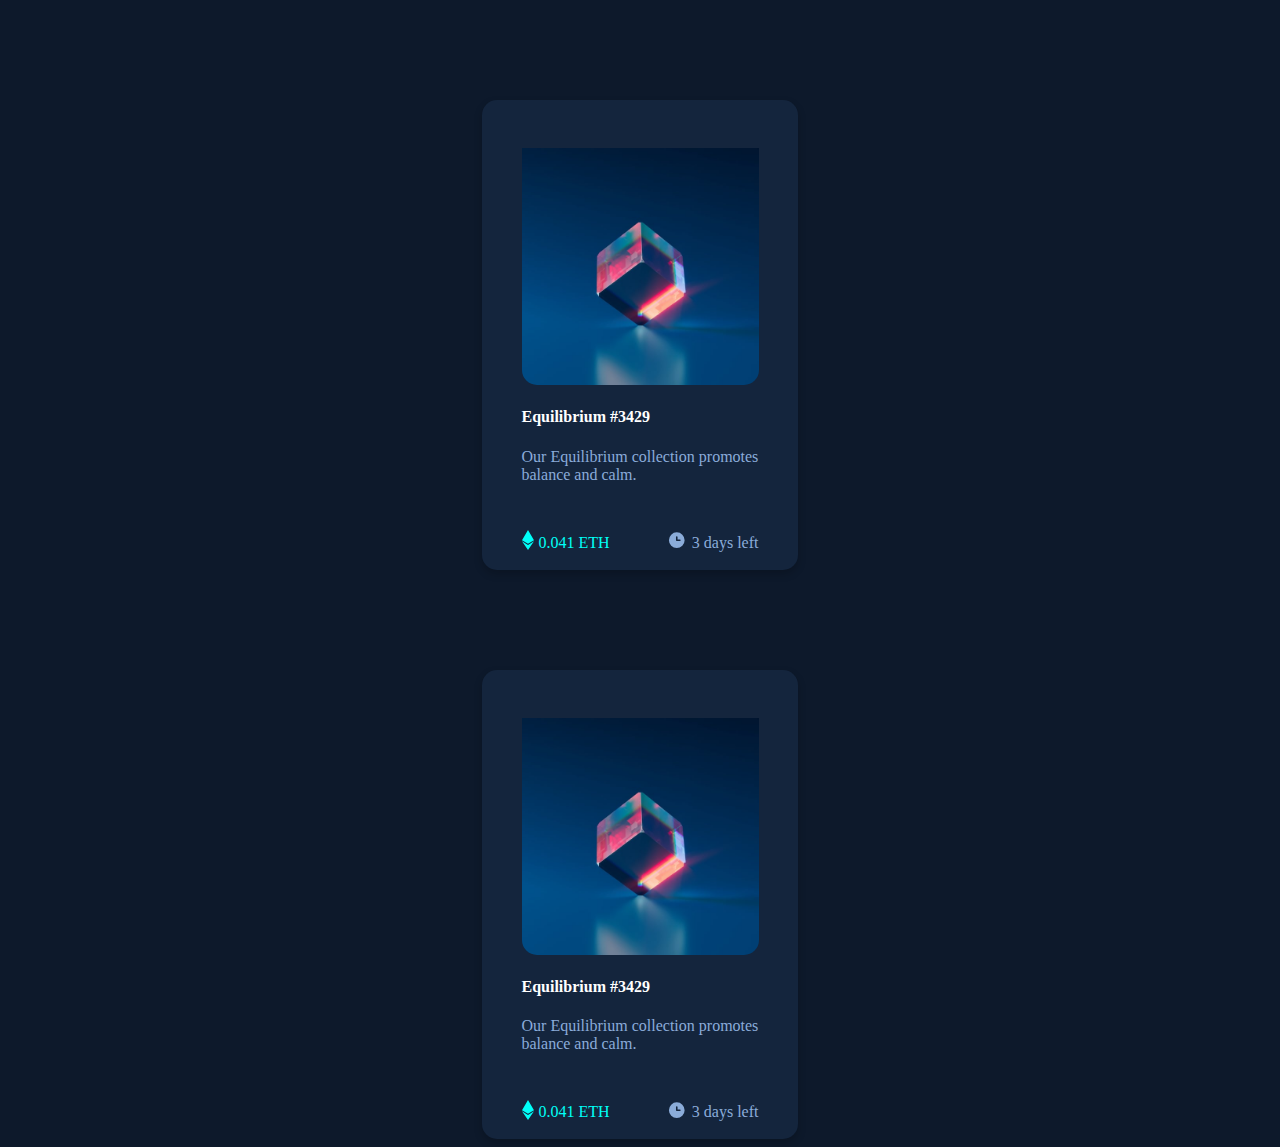
<file: nft-card-component/index.html>
<!DOCTYPE html>
<html lang="en">
  <head>
    <meta charset="UTF-8" />
    <meta name="viewport" content="width=device-width, initial-scale=1.0" />
    <!-- displays site properly based on user's device -->
    <link
      rel="icon"
      type="image/png"
      sizes="32x32"
      href="./images/favicon-32x32.png"
    />
    <link rel="stylesheet" href="styles.css" />
    <title>NFT preview card component</title>
  </head>
  <body>
    <div class="card">
      <img id="nft" src="./images/image-equilibrium.jpg" alt="Avatar" />
      <div class="container">
        <h4><b>Equilibrium #3429</b></h4>
        <p>Our Equilibrium collection promotes balance and calm.</p>
        <span><br /> </span>
        <div class="row">
          <div id="first">
            <img id="logo" src="./images/icon-ethereum.svg" alt="Avatar" />
            <p id="eth">0.041 ETH</p>
          </div>
          <div id="first">
            <img id="logo" src="./images/icon-clock.svg" alt="Avatar" />
            <p>3 days left</p>
          </div>
        </div>
      </div>
    </div>
    <div class="card">
      <img id="nft" src="./images/image-equilibrium.jpg" alt="Avatar" />
      <div class="container">
        <h4><b>Equilibrium #3429</b></h4>
        <p>Our Equilibrium collection promotes balance and calm.</p>
        <span><br /> </span>
        <div class="row">
          <div id="first">
            <img id="logo" src="./images/icon-ethereum.svg" alt="Avatar" />
            <p id="eth">0.041 ETH</p>
          </div>
          <div id="first">
            <img id="logo" src="./images/icon-clock.svg" alt="Avatar" />
            <p>3 days left</p>
          </div>
        </div>
      </div>
    </div>
  </body>
</html>
</file>
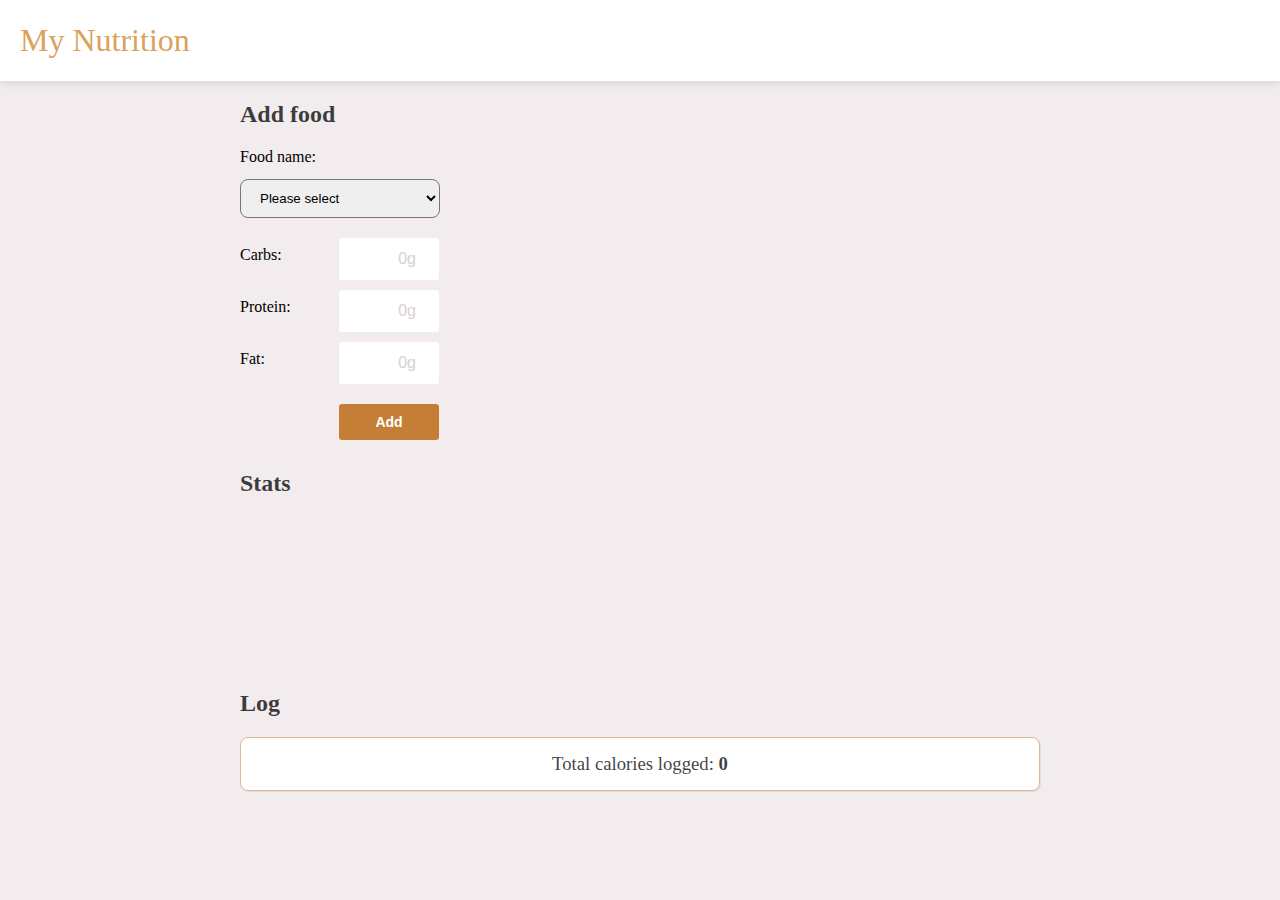
<file: nutrition-app/index.html>
<!DOCTYPE html>
<html lang="en">
  <head>
    <meta charset="UTF-8" />
    <meta http-equiv="X-UA-Compatible" content="IE=edge" />
    <meta name="viewport" content="width=device-width, initial-scale=1.0" />
    <link rel="stylesheet" href="https://cdn.skypack.dev/snackbar@1/dist/snackbar.min.css" />
    <link rel="stylesheet" href="index.css" />
    <script src="index.js"></script>
    <title>Document</title>
  </head>
  <body>
    <nav id="navbar">
      <a href="#" class="nav-brand">My Nutrition</a>
    </nav>

    <div class="container" id="main">
      <h2>Add food</h2>
      <form id="create-form">
        <label for="create-name">Food name:</label>
        <select id="create-name">
          <option value="">Please select</option>
          <!-- these are the only values accepted by the API -->
          <option value="pizza">Pizza</option>
          <option value="pasta">Pasta</option>
          <option value="burger">Burger</option>
          <option value="soup">Soup</option>
          <option value="salad">Salad</option>
          <option value="apple">Apple</option>
          <option value="peach">Peach</option>
          <option value="cider">Cider</option>
        </select>
        <div class="nutrition-values">
          <label for="create-carbs">Carbs:</label>
          <input
            class="nutrition-input"
            type="number"
            id="create-carbs"
            min="0"
            max="200"
            placeholder="0g"
          />
          <label for="create-protein">Protein:</label>
          <input
            class="nutrition-input"
            type="number"
            id="create-protein"
            min="0"
            max="200"
            placeholder="0g"
          />
          <label for="create-fat">Fat:</label>
          <input
            class="nutrition-input"
            type="number"
            id="create-fat"
            min="0"
            max="200"
            placeholder="0g"
          />
          <div></div>
          <input type="submit" class="btn btn-default create-submit" value="Add" />
        </div>
      </form>
      <h2>Stats</h2>
      <canvas id="app-chart" width="100%"></canvas>
      <h2>Log</h2>
      <div class="card" id="total-calories-container">
        <h3>Total calories logged: <span id="total-calories">0</span></h3>
      </div>
      <ul id="food-list"></ul>
    </div>
  </body>
</html>
</file>
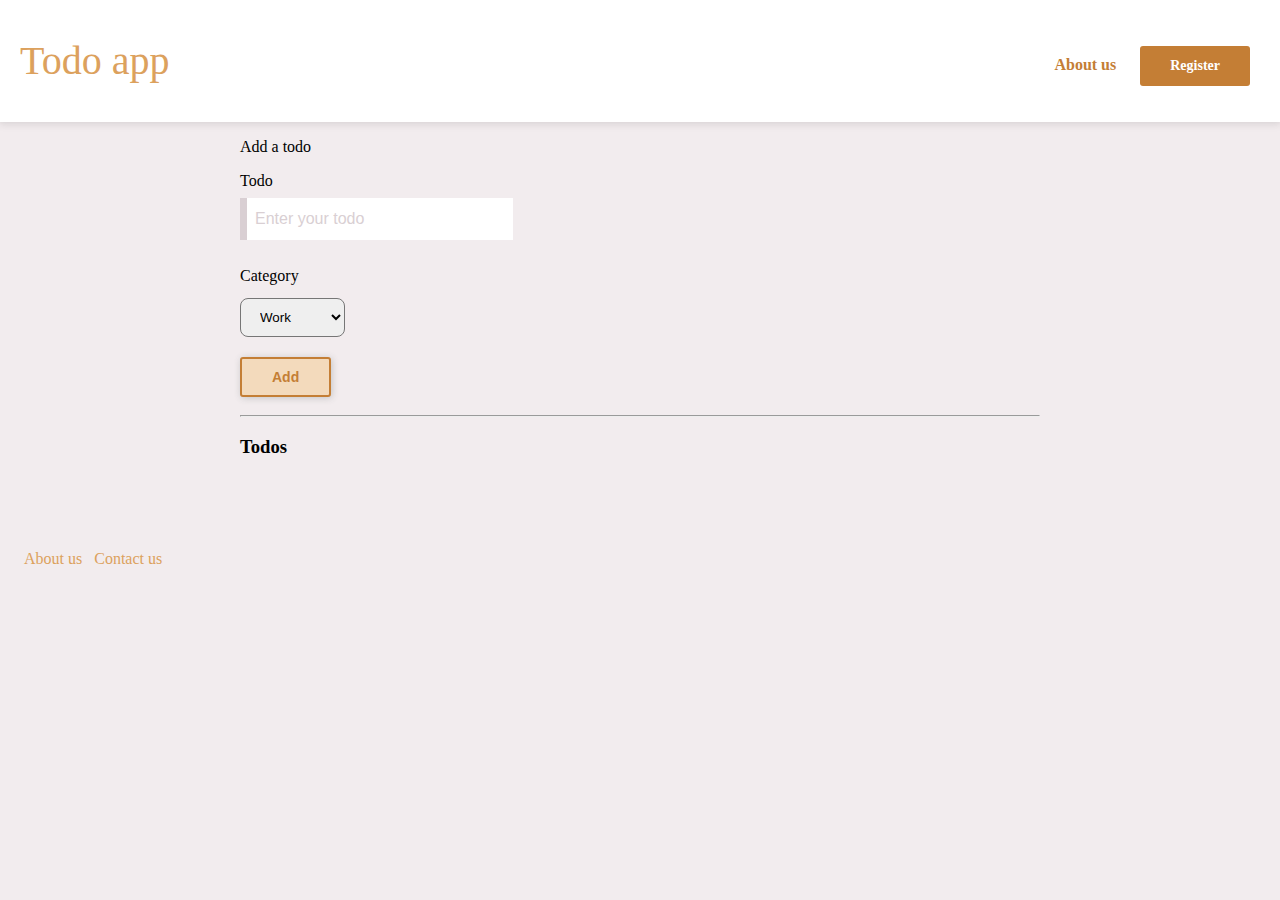
<file: todo-api/index.html>
<!DOCTYPE html>
<html>
<head>
    <meta charset="UTF-8">
    <link rel="stylesheet" href="index.css" />
    <script src="index.js"></script>
    <title>Page</title>
</head>
<body>
    <nav id="navbar">
      <a href="#" class="nav-brand">Todo app</a>
      <ul>
        <li class="nav-item"><a href="about.html">About us</a></li>
        <li><a href="" class="nav-item btn btn-default">Register</a></li>
      </ul>
    </nav>

    <div class="container" id="main">
        <p>Add a todo</p>
        <form id="todo-form">
            <label for="todo-title">Todo</label>
            <input id="todo-title" type="text" placeholder="Enter your todo">
            <div>
                <label for="todo-category">Category</label>
                <select id="todo-category">
                    <option value="work">Work</option>
                    <option value="personal">Personal</option>
                </select>
            </div>
                <input type="submit" id="button-add" value="Add" class="btn btn-outline">
        </form>
        <hr />
        <h3>Todos</h3>
        <ul id="todos-list"></ul>
    </div>

    <footer id="footer-wrapper">
        <a href="about.html" target="_blank">About us</a>
        <a href="contact.html" target="_blank">Contact us</a>
    </footer>
</body>
</html>
</file>
<file: nft-card-component/styles.css>
body{
  background-color: hsl(217, 54%, 11%);
}

.card {
    box-shadow: 0 4px 8px 0 rgba(0,0,0,0.2);
    transition: 0.3s;
    border-radius: 15px; /* 5px rounded corners */
    width: 25%;
    background-color: hsl(216, 50%, 16%);
    margin: 100px auto auto auto;
  }
  
  /* Add rounded corners to the top left and the top right corner of the image */
  #nft {
    border-radius: 15px;
    width:75%;
    margin: auto;
    display: flex;
    padding-top: 3rem;
  }

  .container {
    padding: 2px 16px;
    width: 75%;
    margin: auto;
  }

h4 {
  color: white;
}

p {
 color: hsl(215, 51%, 70%);
}

#eth {
  color:hsl(178, 100%, 50%);
}

.row {
  display: flex;
  justify-content: space-between;
}

#first {
  display:flex;
}

#logo{    
  margin-right: 0.3rem;
  margin-top: 0.8rem;
  height: 20px;
}
</file>
<file: nutrition-app/index.css>
:root {
  --white: #fff;
  --black: #000;

  --primary-1: #c47e35;
  --primary-2: #dca15d;
  --primary-3: #dabb94;
  --primary-4: #f3dabc;
  --primary-5: #faf1e5;

  --neutral-1: #2c2c2c;
  --neutral-2: #434343;
  --neutral-3: #94868b;
  --neutral-4: #d9cfd3;
  --neutral-5: #f2ecee;

  --accent-1: #458179;
  --accent-2: #4da296;
  --accent-3: #8dd8cf;
  --accent-4: #92cfc7;
  --accent-5: #d7f2ef;
}

body {
  margin: 0;
  background-color: var(--neutral-5);
}

h1 {
  margin: 50px 0 30px 0;
  font-weight: 400;
}

p {
  font-weight: 300;
}

a {
  color: var(--primary-2);
  text-decoration: underline;
  line-height: 1.4;
  padding: 0.25em;
}

h2,
h3 {
  color: rgba(0, 0, 0, 0.75);
}

.btn {
  border-radius: 3px;
  cursor: pointer;
  font-size: 14px;
  font-weight: 600;
  margin: 20px 10px 10px 0;
  padding: 10px 30px;
  text-decoration: none;
  max-width: 120px;
  text-align: center;
  display: inline-block;
  transition: background-color 220ms, transform 220ms;
  border: none;
}

.btn:active {
  transform: translate(0.8px, 0.8px);
}

button.btn {
  border: 1px solid var(--primary-3);
}

.btn-default {
  color: var(--white);
  background-color: var(--primary-1);
}

.btn-outline {
  color: var(--primary-1);
  background-color: var(--primary-4);
  border: var(--primary-1) 2px solid;
  box-shadow: 1px 1px 7px #c4c4c4;
}

.btn-active {
  color: var(--primary-1);
  background-color: var(--primary-4);
}

.btn-default:hover:not(:disabled) {
  background-color: var(--primary-2);
  color: white;
}

.btn-outline:hover:not(:disabled) {
  background-color: var(--primary-3);
}

.btn-default:active {
  color: var(--primary-1);
  background-color: var(--primary-3);
}

.btn:disabled {
  cursor: initial;
  opacity: 0.5;
}

#navbar {
  width: 100%;
  padding: 10px 0;
  box-shadow: 0px 3px 7px 1px rgba(0, 0, 0, 0.07),
    0px -3px 7px 1px rgba(0, 0, 0, 0.07);
  background-color: white;
  display: flex;
  align-items: center;
  justify-content: space-between;
}

.nav-brand {
  font-size: 32px;
  text-decoration: none;
  padding-left: 20px;
}

#navbar ul {
  list-style-type: none;
  overflow: hidden;
  padding-right: 20px;
}

#navbar li {
  display: inline-block;
}

.nav-item a {
  text-decoration: none;
  font-weight: bold;
  color: var(--primary-1);
  display: block;
  text-align: center;
  padding: 13px 20px;
}

.nav-item:hover a {
  text-decoration: none;
  color: var(--primary-2);
}

.form h2 {
  font-size: 24px;
  font-weight: 400;
}

.form h3 {
  font-size: 20px;
  font-weight: 300;
  margin-bottom: 15px;
}

.border-form {
  border-bottom: var(--neutral-4) solid 1px;
  margin-bottom: 20px;
}

.required {
  color: var(--primary-2);
  text-decoration: none;
  font-weight: bold;
  padding: 0 1px;
}

label {
  display: block;
  margin-bottom: 0.5em;
  font-size: 16px;
}

input:not(.btn) {
  font-size: 16px;
  margin-bottom: 1.7em;
  padding: 0.75em 0.5em;
  background-color: white;
  width: 100%;
  max-width: 250px;
  border: none;
  border-radius: 3px;
  text-align: right;
}

::placeholder {
  color: var(--neutral-4);
}

.nav-tabs {
  position: relative;
  margin: 0 0 40px 0;
}

.nav-tabs ul {
  list-style-type: none;
  margin: 0;
  padding: 0;
  padding-left: 0;
}

.nav-tabs li {
  display: inline-block;
}

.nav-tabs a {
  text-decoration: none;
  color: var(--black);
  margin-right: 20px;
}
.nav-tabs a#onlink {
  border-bottom: 7px solid var(--accent-1);
}

.border-tabs {
  position: absolute;
  z-index: -1;
  bottom: -3px;
  border-bottom: var(--neutral-4) solid 1px;
  min-width: 400px;
}

.tabs p {
  max-width: 450px;
}

.container {
  max-width: 800px;
  margin: 0px auto;
  padding: 0 20px;
}

#footer-wrapper {
  background-color: var(--neutral-5);
  padding: 40px 20px;
  margin-top: 50px;
}

#footer-wrapper a {
  text-decoration: none;
}

select {
  padding: 10px 15px;
  margin-top: 5px;
  border-radius: 8px;
  width: 200px;
}

.nutrition-values {
  margin-top: 20px;
  margin-bottom: 20px;
  display: grid;
  grid-template-columns: 99px auto;
  align-items: center;
  gap: 10px 0;
}

.nutrition-input {
  margin-bottom: 0 !important;
}

.nutrition-input,
.create-submit {
  width: 100px !important;
  box-sizing: border-box;
}

.create-submit {
  margin-top: 10px;
}

#food-list {
  padding-left: 0;
  display: grid;
  grid-template-columns: 1fr 1fr;
  gap: 20px;
  margin-top: 30px;
}

@media (max-width: 600px) {
  #food-list {
    grid-template-columns: 1fr;
    gap: 15px;
  }
}

.card {
  background-color: white;
  box-shadow: 1px 1px 1px rgba(0, 0, 0, 0.07);
  padding: 15px;
  margin: 0;
  border-radius: 8px;
  list-style: none;
  display: grid;
  place-items: center;
  text-align: center;
  position: relative;
}

.card h3 {
  margin-top: 0;
  margin-bottom: 10px;
}

.card .name {
  font-size: 24px;
  margin-bottom: 5px;
}

.card ul {
  padding-left: 0;
  line-height: 22px;
  font-size: 14px;
  display: grid;
  grid-template-columns: auto auto auto;
  gap: 25px;
  color: rgba(0, 0, 0, 0.8);
}

.card .carbs::marker {
  color: #f3ad6c;
  font-size: 18px;
}
.card .protein::marker {
  color: #c7443e;
  font-size: 18px;
}
.card .fat::marker {
  color: #f9dc6e;
  font-size: 18px;
}

.card .calories {
  margin-bottom: 20px;
  font-size: 14px;
  font-style: italic;
  color: rgba(0, 0, 0, 0.7);
}

.card .macros ul {
  padding-left: 0;
}
.card .macros li {
  margin: 0 10px;
  text-align: center;
  list-style: disc;
}

.delete-btn {
  all: unset;
  cursor: pointer;
  position: absolute;
  top: 10px;
  right: 10px;
  color: #777;
}

#total-calories-container {
  border: 1px solid var(--primary-3);
}

#total-calories-container h3 {
  margin-bottom: 0;
  font-weight: normal;
}
#total-calories-container span {
  font-weight: bold;
}
</file>
<file: todo-api/index.css>
:root {
  --white: #fff;
  --black: #000;

  --primary-1: #c47e35;
  --primary-2: #dca15d;
  --primary-3: #dabb94;
  --primary-4: #f3dabc;
  --primary-5: #faf1e5;

  --neutral-1: #2c2c2c;
  --neutral-2: #434343;
  --neutral-3: #94868b;
  --neutral-4: #d9cfd3;
  --neutral-5: #f2ecee;

  --accent-1: #458179;
  --accent-2: #4da296;
  --accent-3: #8dd8cf;
  --accent-4: #92cfc7;
  --accent-5: #d7f2ef;
}

body {
  margin: 0;
  background-color: var(--neutral-5);
}

h1 {
  margin: 50px 0 30px 0;
  font-weight: 400;
}

p {
  font-weight: 300;
}

a {
  color: var(--primary-2);
  text-decoration: underline;
  line-height: 1.4;
  padding: 0.25em;
}

.btn {
  border-radius: 3px;
  cursor: pointer;
  font-size: 14px;
  font-weight: 600;
  margin: 20px 10px 10px 0;
  padding: 10px 30px;
  text-decoration: none;
  max-width: 120px;
  text-align: center;
  display: inline-block;
  transition: background-color 220ms, transform 220ms;
  border: none;
}

.btn:active {
  transform: translate(0.8px, 0.8px);
}

button.btn {
  border: 1px solid var(--primary-3);
}

.btn-default {
  color: var(--white);
  background-color: var(--primary-1);
}

.btn-outline {
  color: var(--primary-1);
  background-color: var(--primary-4);
  border: var(--primary-1) 2px solid;
  box-shadow: 1px 1px 7px #c4c4c4;
}

.btn-active {
  color: var(--primary-1);
  background-color: var(--primary-4);
}

.btn-default:hover:not(:disabled) {
  background-color: var(--primary-2);
  color: white;
}

.btn-outline:hover:not(:disabled) {
  background-color: var(--primary-3);
}

.btn-default:active {
  color: var(--primary-1);
  background-color: var(--primary-3);
}

.btn:disabled {
  cursor: initial;
  opacity: 0.5;
}

#navbar {
  width: 100%;
  padding: 10px 0;
  box-shadow: 0px 3px 7px 1px rgba(0, 0, 0, 0.07),
    0px -3px 7px 1px rgba(0, 0, 0, 0.07);
  background-color: white;
  display: flex;
  align-items: center;
  justify-content: space-between;
}

.nav-brand {
  font-size: 40px;
  text-decoration: none;
  padding-left: 20px;
}

#navbar ul {
  list-style-type: none;
  overflow: hidden;
  padding-right: 20px;
}

#navbar li {
  display: inline-block;
}

.nav-item a {
  text-decoration: none;
  font-weight: bold;
  color: var(--primary-1);
  display: block;
  text-align: center;
  padding: 13px 20px;
}

.nav-item:hover a {
  text-decoration: none;
  color: var(--primary-2);
}

.form h2 {
  font-size: 24px;
  font-weight: 400;
}

.form h3 {
  font-size: 20px;
  font-weight: 300;
  margin-bottom: 15px;
}

.border-form {
  border-bottom: var(--neutral-4) solid 1px;
  margin-bottom: 20px;
}

.required {
  color: var(--primary-2);
  text-decoration: none;
  font-weight: bold;
  padding: 0 1px;
}

label {
  display: block;
  margin-bottom: 0.5em;
  font-weight: 500;
}

input:not(.btn) {
  font-size: 16px;
  margin-bottom: 1.7em;
  padding: 0.75em 0.5em;
  background-color: white;
  width: 100%;
  max-width: 250px;
  border: none;
  border-left: 7px solid var(--neutral-4);
}

::placeholder {
  color: var(--neutral-4);
}

input:not(.btn):focus {
  outline: none;
  border-left: 7px solid var(--accent-1);
}

.nav-tabs {
  position: relative;
  margin: 0 0 40px 0;
}

.nav-tabs ul {
  list-style-type: none;
  margin: 0;
  padding: 0;
  padding-left: 0;
}

.nav-tabs li {
  display: inline-block;
}

.nav-tabs a {
  text-decoration: none;
  color: var(--black);
  margin-right: 20px;
}
.nav-tabs a#onlink {
  border-bottom: 7px solid var(--accent-1);
}

.border-tabs {
  position: absolute;
  z-index: -1;
  bottom: -3px;
  border-bottom: var(--neutral-4) solid 1px;
  min-width: 400px;
}

.tabs p {
  max-width: 450px;
}

.container {
  max-width: 800px;
  margin: 0px auto;
  padding: 0 20px;
}

#footer-wrapper {
  background-color: var(--neutral-5);
  padding: 40px 20px;
  margin-top: 50px;
}

#footer-wrapper a {
  text-decoration: none;
}

select {
  padding: 10px 15px;
  margin-top: 5px;
  border-radius: 8px;
}

#todos-list {
  margin: 20px 0;
  padding-left: 0;
  list-style: none;
}

#todos-list .card {
  background-color: white;
  padding: 10px 20px;
  border: 1px solid lightgray;
  border-radius: 3px;
  display: inline-block;
  margin: 8px 0;
}
</file>
